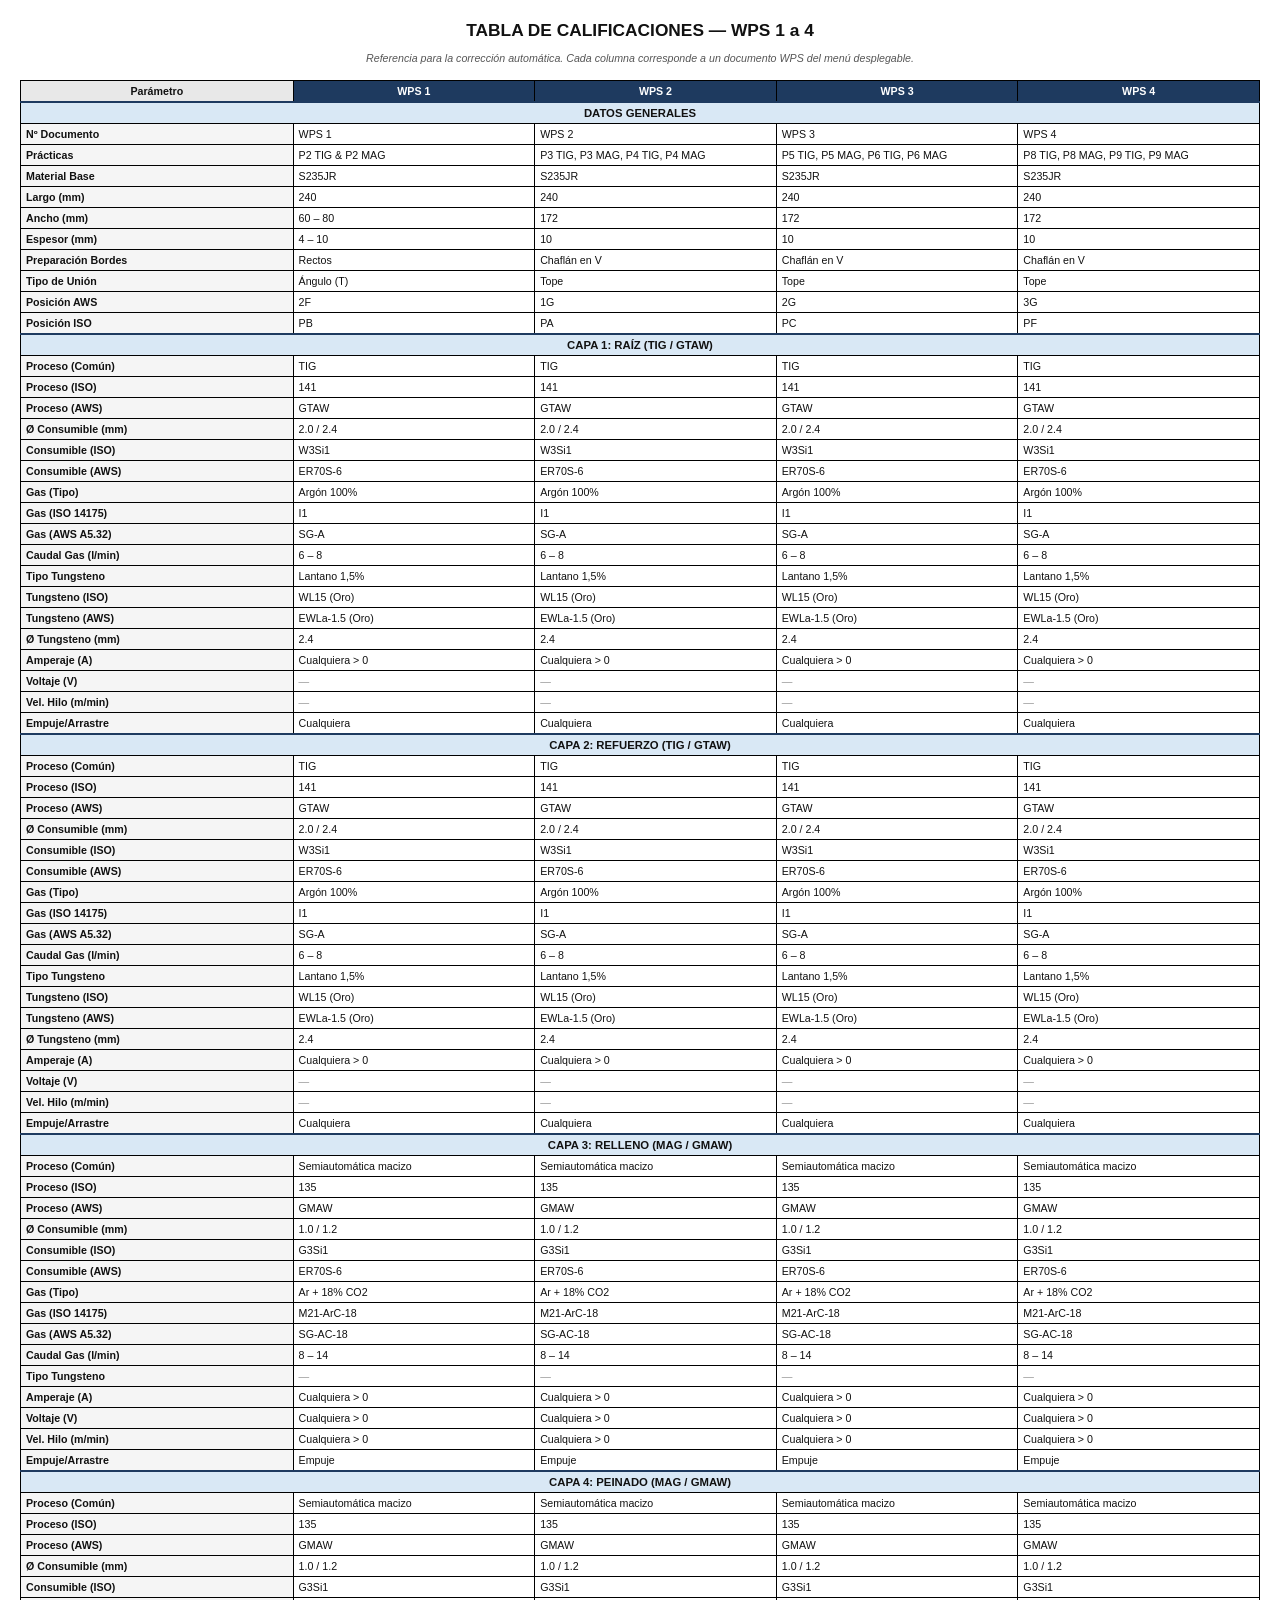
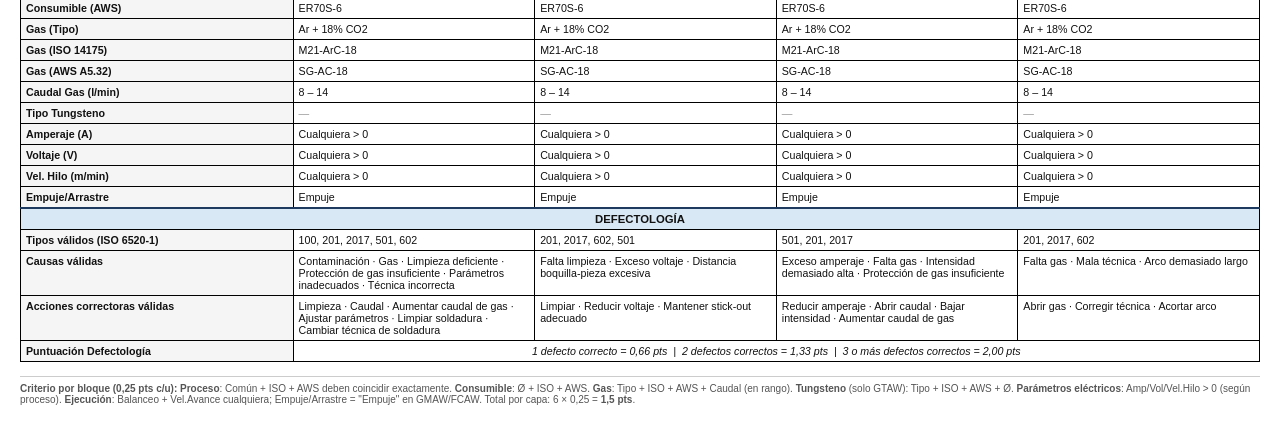
<file: calificaciones_temp.html>
<!DOCTYPE html>
<html lang="es">
<head>
<meta charset="UTF-8">
<meta name="viewport" content="width=device-width, initial-scale=1.0">
<title>Tabla de Calificaciones WPS 1-4</title>
<style>
  body { font-family: 'Segoe UI', Calibri, sans-serif; font-size: 9pt; margin: 20px; color: #111; }
  h1 { font-size: 13pt; text-align: center; margin-bottom: 4px; }
  p.subtitle { font-size: 8pt; font-style: italic; text-align: center; color: #555; margin-bottom: 16px; }
  table { border-collapse: collapse; width: 100%; table-layout: fixed; }
  col.col-param { width: 22%; }
  col.col-wps   { width: 19.5%; }
  th, td { border: 1px solid #000; padding: 4px 5px; vertical-align: top; font-size: 8pt; word-wrap: break-word; }
  th.hdr-param { background: #e8e8e8; font-weight: bold; }
  th.hdr-wps   { background: #1e3a5f; color: #fff; font-weight: bold; text-align: center; }
  td.param { background: #f5f5f5; font-weight: bold; }
  .section-row td { background: #d9e8f5; font-weight: bold; text-align: center; font-size: 8.5pt; border-top: 2px solid #1e3a5f; }
  .dash { color: #999; }

  /* MÓVIL: cada celda apilada */
  @media (max-width: 700px) {
    table, thead, tbody, th, td, tr { display: block; width: 100%; box-sizing: border-box; }
    thead { display: none; }
    .section-row td { border-top: 3px solid #1e3a5f; }
    tr { margin-bottom: 8px; border: 1px solid #ccc; border-radius: 4px; overflow: hidden; }
    td { border: none; border-bottom: 1px solid #ddd; padding: 5px 8px; }
    td.param { background: #e8f0fb; font-size: 8pt; }
    td:not(.param):not(.section-row td)::before {
      content: attr(data-wps);
      display: block;
      font-weight: bold;
      font-size: 7pt;
      color: #1e3a5f;
      margin-bottom: 2px;
    }
  }
</style>
</head>
<body>

<h1>TABLA DE CALIFICACIONES — WPS 1 a 4</h1>
<p class="subtitle">Referencia para la corrección automática. Cada columna corresponde a un documento WPS del menú desplegable.</p>

<table>
  <colgroup>
    <col class="col-param">
    <col class="col-wps"><col class="col-wps"><col class="col-wps"><col class="col-wps">
  </colgroup>
  <thead>
    <tr>
      <th class="hdr-param">Parámetro</th>
      <th class="hdr-wps">WPS 1</th>
      <th class="hdr-wps">WPS 2</th>
      <th class="hdr-wps">WPS 3</th>
      <th class="hdr-wps">WPS 4</th>
    </tr>
  </thead>
  <tbody>

    <tr class="section-row"><td colspan="5">DATOS GENERALES</td></tr>
    <tr>
      <td class="param">Nº Documento</td>
      <td data-wps="WPS 1">WPS 1</td><td data-wps="WPS 2">WPS 2</td><td data-wps="WPS 3">WPS 3</td><td data-wps="WPS 4">WPS 4</td>
    </tr>
    <tr>
      <td class="param">Prácticas</td>
      <td data-wps="WPS 1">P2 TIG &amp; P2 MAG</td>
      <td data-wps="WPS 2">P3 TIG, P3 MAG, P4 TIG, P4 MAG</td>
      <td data-wps="WPS 3">P5 TIG, P5 MAG, P6 TIG, P6 MAG</td>
      <td data-wps="WPS 4">P8 TIG, P8 MAG, P9 TIG, P9 MAG</td>
    </tr>
    <tr>
      <td class="param">Material Base</td>
      <td data-wps="WPS 1">S235JR</td><td data-wps="WPS 2">S235JR</td><td data-wps="WPS 3">S235JR</td><td data-wps="WPS 4">S235JR</td>
    </tr>
    <tr>
      <td class="param">Largo (mm)</td>
      <td data-wps="WPS 1">240</td><td data-wps="WPS 2">240</td><td data-wps="WPS 3">240</td><td data-wps="WPS 4">240</td>
    </tr>
    <tr>
      <td class="param">Ancho (mm)</td>
      <td data-wps="WPS 1">60 – 80</td><td data-wps="WPS 2">172</td><td data-wps="WPS 3">172</td><td data-wps="WPS 4">172</td>
    </tr>
    <tr>
      <td class="param">Espesor (mm)</td>
      <td data-wps="WPS 1">4 – 10</td><td data-wps="WPS 2">10</td><td data-wps="WPS 3">10</td><td data-wps="WPS 4">10</td>
    </tr>
    <tr>
      <td class="param">Preparación Bordes</td>
      <td data-wps="WPS 1">Rectos</td><td data-wps="WPS 2">Chaflán en V</td><td data-wps="WPS 3">Chaflán en V</td><td data-wps="WPS 4">Chaflán en V</td>
    </tr>
    <tr>
      <td class="param">Tipo de Unión</td>
      <td data-wps="WPS 1">Ángulo (T)</td><td data-wps="WPS 2">Tope</td><td data-wps="WPS 3">Tope</td><td data-wps="WPS 4">Tope</td>
    </tr>
    <tr>
      <td class="param">Posición AWS</td>
      <td data-wps="WPS 1">2F</td><td data-wps="WPS 2">1G</td><td data-wps="WPS 3">2G</td><td data-wps="WPS 4">3G</td>
    </tr>
    <tr>
      <td class="param">Posición ISO</td>
      <td data-wps="WPS 1">PB</td><td data-wps="WPS 2">PA</td><td data-wps="WPS 3">PC</td><td data-wps="WPS 4">PF</td>
    </tr>

    <tr class="section-row"><td colspan="5">CAPA 1: RAÍZ (TIG / GTAW)</td></tr>
    <tr><td class="param">Proceso (Común)</td><td data-wps="WPS 1">TIG</td><td data-wps="WPS 2">TIG</td><td data-wps="WPS 3">TIG</td><td data-wps="WPS 4">TIG</td></tr>
    <tr><td class="param">Proceso (ISO)</td><td data-wps="WPS 1">141</td><td data-wps="WPS 2">141</td><td data-wps="WPS 3">141</td><td data-wps="WPS 4">141</td></tr>
    <tr><td class="param">Proceso (AWS)</td><td data-wps="WPS 1">GTAW</td><td data-wps="WPS 2">GTAW</td><td data-wps="WPS 3">GTAW</td><td data-wps="WPS 4">GTAW</td></tr>
    <tr><td class="param">Ø Consumible (mm)</td><td data-wps="WPS 1">2.0 / 2.4</td><td data-wps="WPS 2">2.0 / 2.4</td><td data-wps="WPS 3">2.0 / 2.4</td><td data-wps="WPS 4">2.0 / 2.4</td></tr>
    <tr><td class="param">Consumible (ISO)</td><td data-wps="WPS 1">W3Si1</td><td data-wps="WPS 2">W3Si1</td><td data-wps="WPS 3">W3Si1</td><td data-wps="WPS 4">W3Si1</td></tr>
    <tr><td class="param">Consumible (AWS)</td><td data-wps="WPS 1">ER70S-6</td><td data-wps="WPS 2">ER70S-6</td><td data-wps="WPS 3">ER70S-6</td><td data-wps="WPS 4">ER70S-6</td></tr>
    <tr><td class="param">Gas (Tipo)</td><td data-wps="WPS 1">Argón 100%</td><td data-wps="WPS 2">Argón 100%</td><td data-wps="WPS 3">Argón 100%</td><td data-wps="WPS 4">Argón 100%</td></tr>
    <tr><td class="param">Gas (ISO 14175)</td><td data-wps="WPS 1">I1</td><td data-wps="WPS 2">I1</td><td data-wps="WPS 3">I1</td><td data-wps="WPS 4">I1</td></tr>
    <tr><td class="param">Gas (AWS A5.32)</td><td data-wps="WPS 1">SG-A</td><td data-wps="WPS 2">SG-A</td><td data-wps="WPS 3">SG-A</td><td data-wps="WPS 4">SG-A</td></tr>
    <tr><td class="param">Caudal Gas (l/min)</td><td data-wps="WPS 1">6 – 8</td><td data-wps="WPS 2">6 – 8</td><td data-wps="WPS 3">6 – 8</td><td data-wps="WPS 4">6 – 8</td></tr>
    <tr><td class="param">Tipo Tungsteno</td><td data-wps="WPS 1">Lantano 1,5%</td><td data-wps="WPS 2">Lantano 1,5%</td><td data-wps="WPS 3">Lantano 1,5%</td><td data-wps="WPS 4">Lantano 1,5%</td></tr>
    <tr><td class="param">Tungsteno (ISO)</td><td data-wps="WPS 1">WL15 (Oro)</td><td data-wps="WPS 2">WL15 (Oro)</td><td data-wps="WPS 3">WL15 (Oro)</td><td data-wps="WPS 4">WL15 (Oro)</td></tr>
    <tr><td class="param">Tungsteno (AWS)</td><td data-wps="WPS 1">EWLa-1.5 (Oro)</td><td data-wps="WPS 2">EWLa-1.5 (Oro)</td><td data-wps="WPS 3">EWLa-1.5 (Oro)</td><td data-wps="WPS 4">EWLa-1.5 (Oro)</td></tr>
    <tr><td class="param">Ø Tungsteno (mm)</td><td data-wps="WPS 1">2.4</td><td data-wps="WPS 2">2.4</td><td data-wps="WPS 3">2.4</td><td data-wps="WPS 4">2.4</td></tr>
    <tr><td class="param">Amperaje (A)</td><td data-wps="WPS 1">Cualquiera &gt; 0</td><td data-wps="WPS 2">Cualquiera &gt; 0</td><td data-wps="WPS 3">Cualquiera &gt; 0</td><td data-wps="WPS 4">Cualquiera &gt; 0</td></tr>
    <tr><td class="param">Voltaje (V)</td><td data-wps="WPS 1" class="dash">—</td><td data-wps="WPS 2" class="dash">—</td><td data-wps="WPS 3" class="dash">—</td><td data-wps="WPS 4" class="dash">—</td></tr>
    <tr><td class="param">Vel. Hilo (m/min)</td><td data-wps="WPS 1" class="dash">—</td><td data-wps="WPS 2" class="dash">—</td><td data-wps="WPS 3" class="dash">—</td><td data-wps="WPS 4" class="dash">—</td></tr>
    <tr><td class="param">Empuje/Arrastre</td><td data-wps="WPS 1">Cualquiera</td><td data-wps="WPS 2">Cualquiera</td><td data-wps="WPS 3">Cualquiera</td><td data-wps="WPS 4">Cualquiera</td></tr>

    <tr class="section-row"><td colspan="5">CAPA 2: REFUERZO (TIG / GTAW)</td></tr>
    <tr><td class="param">Proceso (Común)</td><td data-wps="WPS 1">TIG</td><td data-wps="WPS 2">TIG</td><td data-wps="WPS 3">TIG</td><td data-wps="WPS 4">TIG</td></tr>
    <tr><td class="param">Proceso (ISO)</td><td data-wps="WPS 1">141</td><td data-wps="WPS 2">141</td><td data-wps="WPS 3">141</td><td data-wps="WPS 4">141</td></tr>
    <tr><td class="param">Proceso (AWS)</td><td data-wps="WPS 1">GTAW</td><td data-wps="WPS 2">GTAW</td><td data-wps="WPS 3">GTAW</td><td data-wps="WPS 4">GTAW</td></tr>
    <tr><td class="param">Ø Consumible (mm)</td><td data-wps="WPS 1">2.0 / 2.4</td><td data-wps="WPS 2">2.0 / 2.4</td><td data-wps="WPS 3">2.0 / 2.4</td><td data-wps="WPS 4">2.0 / 2.4</td></tr>
    <tr><td class="param">Consumible (ISO)</td><td data-wps="WPS 1">W3Si1</td><td data-wps="WPS 2">W3Si1</td><td data-wps="WPS 3">W3Si1</td><td data-wps="WPS 4">W3Si1</td></tr>
    <tr><td class="param">Consumible (AWS)</td><td data-wps="WPS 1">ER70S-6</td><td data-wps="WPS 2">ER70S-6</td><td data-wps="WPS 3">ER70S-6</td><td data-wps="WPS 4">ER70S-6</td></tr>
    <tr><td class="param">Gas (Tipo)</td><td data-wps="WPS 1">Argón 100%</td><td data-wps="WPS 2">Argón 100%</td><td data-wps="WPS 3">Argón 100%</td><td data-wps="WPS 4">Argón 100%</td></tr>
    <tr><td class="param">Gas (ISO 14175)</td><td data-wps="WPS 1">I1</td><td data-wps="WPS 2">I1</td><td data-wps="WPS 3">I1</td><td data-wps="WPS 4">I1</td></tr>
    <tr><td class="param">Gas (AWS A5.32)</td><td data-wps="WPS 1">SG-A</td><td data-wps="WPS 2">SG-A</td><td data-wps="WPS 3">SG-A</td><td data-wps="WPS 4">SG-A</td></tr>
    <tr><td class="param">Caudal Gas (l/min)</td><td data-wps="WPS 1">6 – 8</td><td data-wps="WPS 2">6 – 8</td><td data-wps="WPS 3">6 – 8</td><td data-wps="WPS 4">6 – 8</td></tr>
    <tr><td class="param">Tipo Tungsteno</td><td data-wps="WPS 1">Lantano 1,5%</td><td data-wps="WPS 2">Lantano 1,5%</td><td data-wps="WPS 3">Lantano 1,5%</td><td data-wps="WPS 4">Lantano 1,5%</td></tr>
    <tr><td class="param">Tungsteno (ISO)</td><td data-wps="WPS 1">WL15 (Oro)</td><td data-wps="WPS 2">WL15 (Oro)</td><td data-wps="WPS 3">WL15 (Oro)</td><td data-wps="WPS 4">WL15 (Oro)</td></tr>
    <tr><td class="param">Tungsteno (AWS)</td><td data-wps="WPS 1">EWLa-1.5 (Oro)</td><td data-wps="WPS 2">EWLa-1.5 (Oro)</td><td data-wps="WPS 3">EWLa-1.5 (Oro)</td><td data-wps="WPS 4">EWLa-1.5 (Oro)</td></tr>
    <tr><td class="param">Ø Tungsteno (mm)</td><td data-wps="WPS 1">2.4</td><td data-wps="WPS 2">2.4</td><td data-wps="WPS 3">2.4</td><td data-wps="WPS 4">2.4</td></tr>
    <tr><td class="param">Amperaje (A)</td><td data-wps="WPS 1">Cualquiera &gt; 0</td><td data-wps="WPS 2">Cualquiera &gt; 0</td><td data-wps="WPS 3">Cualquiera &gt; 0</td><td data-wps="WPS 4">Cualquiera &gt; 0</td></tr>
    <tr><td class="param">Voltaje (V)</td><td data-wps="WPS 1" class="dash">—</td><td data-wps="WPS 2" class="dash">—</td><td data-wps="WPS 3" class="dash">—</td><td data-wps="WPS 4" class="dash">—</td></tr>
    <tr><td class="param">Vel. Hilo (m/min)</td><td data-wps="WPS 1" class="dash">—</td><td data-wps="WPS 2" class="dash">—</td><td data-wps="WPS 3" class="dash">—</td><td data-wps="WPS 4" class="dash">—</td></tr>
    <tr><td class="param">Empuje/Arrastre</td><td data-wps="WPS 1">Cualquiera</td><td data-wps="WPS 2">Cualquiera</td><td data-wps="WPS 3">Cualquiera</td><td data-wps="WPS 4">Cualquiera</td></tr>

    <tr class="section-row"><td colspan="5">CAPA 3: RELLENO (MAG / GMAW)</td></tr>
    <tr><td class="param">Proceso (Común)</td><td data-wps="WPS 1">Semiautomática macizo</td><td data-wps="WPS 2">Semiautomática macizo</td><td data-wps="WPS 3">Semiautomática macizo</td><td data-wps="WPS 4">Semiautomática macizo</td></tr>
    <tr><td class="param">Proceso (ISO)</td><td data-wps="WPS 1">135</td><td data-wps="WPS 2">135</td><td data-wps="WPS 3">135</td><td data-wps="WPS 4">135</td></tr>
    <tr><td class="param">Proceso (AWS)</td><td data-wps="WPS 1">GMAW</td><td data-wps="WPS 2">GMAW</td><td data-wps="WPS 3">GMAW</td><td data-wps="WPS 4">GMAW</td></tr>
    <tr><td class="param">Ø Consumible (mm)</td><td data-wps="WPS 1">1.0 / 1.2</td><td data-wps="WPS 2">1.0 / 1.2</td><td data-wps="WPS 3">1.0 / 1.2</td><td data-wps="WPS 4">1.0 / 1.2</td></tr>
    <tr><td class="param">Consumible (ISO)</td><td data-wps="WPS 1">G3Si1</td><td data-wps="WPS 2">G3Si1</td><td data-wps="WPS 3">G3Si1</td><td data-wps="WPS 4">G3Si1</td></tr>
    <tr><td class="param">Consumible (AWS)</td><td data-wps="WPS 1">ER70S-6</td><td data-wps="WPS 2">ER70S-6</td><td data-wps="WPS 3">ER70S-6</td><td data-wps="WPS 4">ER70S-6</td></tr>
    <tr><td class="param">Gas (Tipo)</td><td data-wps="WPS 1">Ar + 18% CO2</td><td data-wps="WPS 2">Ar + 18% CO2</td><td data-wps="WPS 3">Ar + 18% CO2</td><td data-wps="WPS 4">Ar + 18% CO2</td></tr>
    <tr><td class="param">Gas (ISO 14175)</td><td data-wps="WPS 1">M21-ArC-18</td><td data-wps="WPS 2">M21-ArC-18</td><td data-wps="WPS 3">M21-ArC-18</td><td data-wps="WPS 4">M21-ArC-18</td></tr>
    <tr><td class="param">Gas (AWS A5.32)</td><td data-wps="WPS 1">SG-AC-18</td><td data-wps="WPS 2">SG-AC-18</td><td data-wps="WPS 3">SG-AC-18</td><td data-wps="WPS 4">SG-AC-18</td></tr>
    <tr><td class="param">Caudal Gas (l/min)</td><td data-wps="WPS 1">8 – 14</td><td data-wps="WPS 2">8 – 14</td><td data-wps="WPS 3">8 – 14</td><td data-wps="WPS 4">8 – 14</td></tr>
    <tr><td class="param">Tipo Tungsteno</td><td data-wps="WPS 1" class="dash">—</td><td data-wps="WPS 2" class="dash">—</td><td data-wps="WPS 3" class="dash">—</td><td data-wps="WPS 4" class="dash">—</td></tr>
    <tr><td class="param">Amperaje (A)</td><td data-wps="WPS 1">Cualquiera &gt; 0</td><td data-wps="WPS 2">Cualquiera &gt; 0</td><td data-wps="WPS 3">Cualquiera &gt; 0</td><td data-wps="WPS 4">Cualquiera &gt; 0</td></tr>
    <tr><td class="param">Voltaje (V)</td><td data-wps="WPS 1">Cualquiera &gt; 0</td><td data-wps="WPS 2">Cualquiera &gt; 0</td><td data-wps="WPS 3">Cualquiera &gt; 0</td><td data-wps="WPS 4">Cualquiera &gt; 0</td></tr>
    <tr><td class="param">Vel. Hilo (m/min)</td><td data-wps="WPS 1">Cualquiera &gt; 0</td><td data-wps="WPS 2">Cualquiera &gt; 0</td><td data-wps="WPS 3">Cualquiera &gt; 0</td><td data-wps="WPS 4">Cualquiera &gt; 0</td></tr>
    <tr><td class="param">Empuje/Arrastre</td><td data-wps="WPS 1">Empuje</td><td data-wps="WPS 2">Empuje</td><td data-wps="WPS 3">Empuje</td><td data-wps="WPS 4">Empuje</td></tr>

    <tr class="section-row"><td colspan="5">CAPA 4: PEINADO (MAG / GMAW)</td></tr>
    <tr><td class="param">Proceso (Común)</td><td data-wps="WPS 1">Semiautomática macizo</td><td data-wps="WPS 2">Semiautomática macizo</td><td data-wps="WPS 3">Semiautomática macizo</td><td data-wps="WPS 4">Semiautomática macizo</td></tr>
    <tr><td class="param">Proceso (ISO)</td><td data-wps="WPS 1">135</td><td data-wps="WPS 2">135</td><td data-wps="WPS 3">135</td><td data-wps="WPS 4">135</td></tr>
    <tr><td class="param">Proceso (AWS)</td><td data-wps="WPS 1">GMAW</td><td data-wps="WPS 2">GMAW</td><td data-wps="WPS 3">GMAW</td><td data-wps="WPS 4">GMAW</td></tr>
    <tr><td class="param">Ø Consumible (mm)</td><td data-wps="WPS 1">1.0 / 1.2</td><td data-wps="WPS 2">1.0 / 1.2</td><td data-wps="WPS 3">1.0 / 1.2</td><td data-wps="WPS 4">1.0 / 1.2</td></tr>
    <tr><td class="param">Consumible (ISO)</td><td data-wps="WPS 1">G3Si1</td><td data-wps="WPS 2">G3Si1</td><td data-wps="WPS 3">G3Si1</td><td data-wps="WPS 4">G3Si1</td></tr>
    <tr><td class="param">Consumible (AWS)</td><td data-wps="WPS 1">ER70S-6</td><td data-wps="WPS 2">ER70S-6</td><td data-wps="WPS 3">ER70S-6</td><td data-wps="WPS 4">ER70S-6</td></tr>
    <tr><td class="param">Gas (Tipo)</td><td data-wps="WPS 1">Ar + 18% CO2</td><td data-wps="WPS 2">Ar + 18% CO2</td><td data-wps="WPS 3">Ar + 18% CO2</td><td data-wps="WPS 4">Ar + 18% CO2</td></tr>
    <tr><td class="param">Gas (ISO 14175)</td><td data-wps="WPS 1">M21-ArC-18</td><td data-wps="WPS 2">M21-ArC-18</td><td data-wps="WPS 3">M21-ArC-18</td><td data-wps="WPS 4">M21-ArC-18</td></tr>
    <tr><td class="param">Gas (AWS A5.32)</td><td data-wps="WPS 1">SG-AC-18</td><td data-wps="WPS 2">SG-AC-18</td><td data-wps="WPS 3">SG-AC-18</td><td data-wps="WPS 4">SG-AC-18</td></tr>
    <tr><td class="param">Caudal Gas (l/min)</td><td data-wps="WPS 1">8 – 14</td><td data-wps="WPS 2">8 – 14</td><td data-wps="WPS 3">8 – 14</td><td data-wps="WPS 4">8 – 14</td></tr>
    <tr><td class="param">Tipo Tungsteno</td><td data-wps="WPS 1" class="dash">—</td><td data-wps="WPS 2" class="dash">—</td><td data-wps="WPS 3" class="dash">—</td><td data-wps="WPS 4" class="dash">—</td></tr>
    <tr><td class="param">Amperaje (A)</td><td data-wps="WPS 1">Cualquiera &gt; 0</td><td data-wps="WPS 2">Cualquiera &gt; 0</td><td data-wps="WPS 3">Cualquiera &gt; 0</td><td data-wps="WPS 4">Cualquiera &gt; 0</td></tr>
    <tr><td class="param">Voltaje (V)</td><td data-wps="WPS 1">Cualquiera &gt; 0</td><td data-wps="WPS 2">Cualquiera &gt; 0</td><td data-wps="WPS 3">Cualquiera &gt; 0</td><td data-wps="WPS 4">Cualquiera &gt; 0</td></tr>
    <tr><td class="param">Vel. Hilo (m/min)</td><td data-wps="WPS 1">Cualquiera &gt; 0</td><td data-wps="WPS 2">Cualquiera &gt; 0</td><td data-wps="WPS 3">Cualquiera &gt; 0</td><td data-wps="WPS 4">Cualquiera &gt; 0</td></tr>
    <tr><td class="param">Empuje/Arrastre</td><td data-wps="WPS 1">Empuje</td><td data-wps="WPS 2">Empuje</td><td data-wps="WPS 3">Empuje</td><td data-wps="WPS 4">Empuje</td></tr>

    <tr class="section-row"><td colspan="5">DEFECTOLOGÍA</td></tr>
    <tr>
      <td class="param">Tipos válidos (ISO 6520-1)</td>
      <td data-wps="WPS 1">100, 201, 2017, 501, 602</td>
      <td data-wps="WPS 2">201, 2017, 602, 501</td>
      <td data-wps="WPS 3">501, 201, 2017</td>
      <td data-wps="WPS 4">201, 2017, 602</td>
    </tr>
    <tr>
      <td class="param">Causas válidas</td>
      <td data-wps="WPS 1">Contaminación · Gas · Limpieza deficiente · Protección de gas insuficiente · Parámetros inadecuados · Técnica incorrecta</td>
      <td data-wps="WPS 2">Falta limpieza · Exceso voltaje · Distancia boquilla-pieza excesiva</td>
      <td data-wps="WPS 3">Exceso amperaje · Falta gas · Intensidad demasiado alta · Protección de gas insuficiente</td>
      <td data-wps="WPS 4">Falta gas · Mala técnica · Arco demasiado largo</td>
    </tr>
    <tr>
      <td class="param">Acciones correctoras válidas</td>
      <td data-wps="WPS 1">Limpieza · Caudal · Aumentar caudal de gas · Ajustar parámetros · Limpiar soldadura · Cambiar técnica de soldadura</td>
      <td data-wps="WPS 2">Limpiar · Reducir voltaje · Mantener stick-out adecuado</td>
      <td data-wps="WPS 3">Reducir amperaje · Abrir caudal · Bajar intensidad · Aumentar caudal de gas</td>
      <td data-wps="WPS 4">Abrir gas · Corregir técnica · Acortar arco</td>
    </tr>
    <tr>
      <td class="param">Puntuación Defectología</td>
      <td colspan="4" style="text-align:center; font-style:italic;">
        1 defecto correcto = 0,66 pts &nbsp;|&nbsp; 2 defectos correctos = 1,33 pts &nbsp;|&nbsp; 3 o más defectos correctos = 2,00 pts
      </td>
    </tr>

  </tbody>
</table>

<p style="margin-top:14px; font-size:7.5pt; color:#555; border-top:1px solid #ccc; padding-top:6px;">
  <b>Criterio por bloque (0,25 pts c/u):</b>
  <b>Proceso</b>: Común + ISO + AWS deben coincidir exactamente.
  <b>Consumible</b>: Ø + ISO + AWS.
  <b>Gas</b>: Tipo + ISO + AWS + Caudal (en rango).
  <b>Tungsteno</b> (solo GTAW): Tipo + ISO + AWS + Ø.
  <b>Parámetros eléctricos</b>: Amp/Vol/Vel.Hilo &gt; 0 (según proceso).
  <b>Ejecución</b>: Balanceo + Vel.Avance cualquiera; Empuje/Arrastre = "Empuje" en GMAW/FCAW.
  Total por capa: 6 × 0,25 = <b>1,5 pts</b>.
</p>

</body>
</html>
</file>
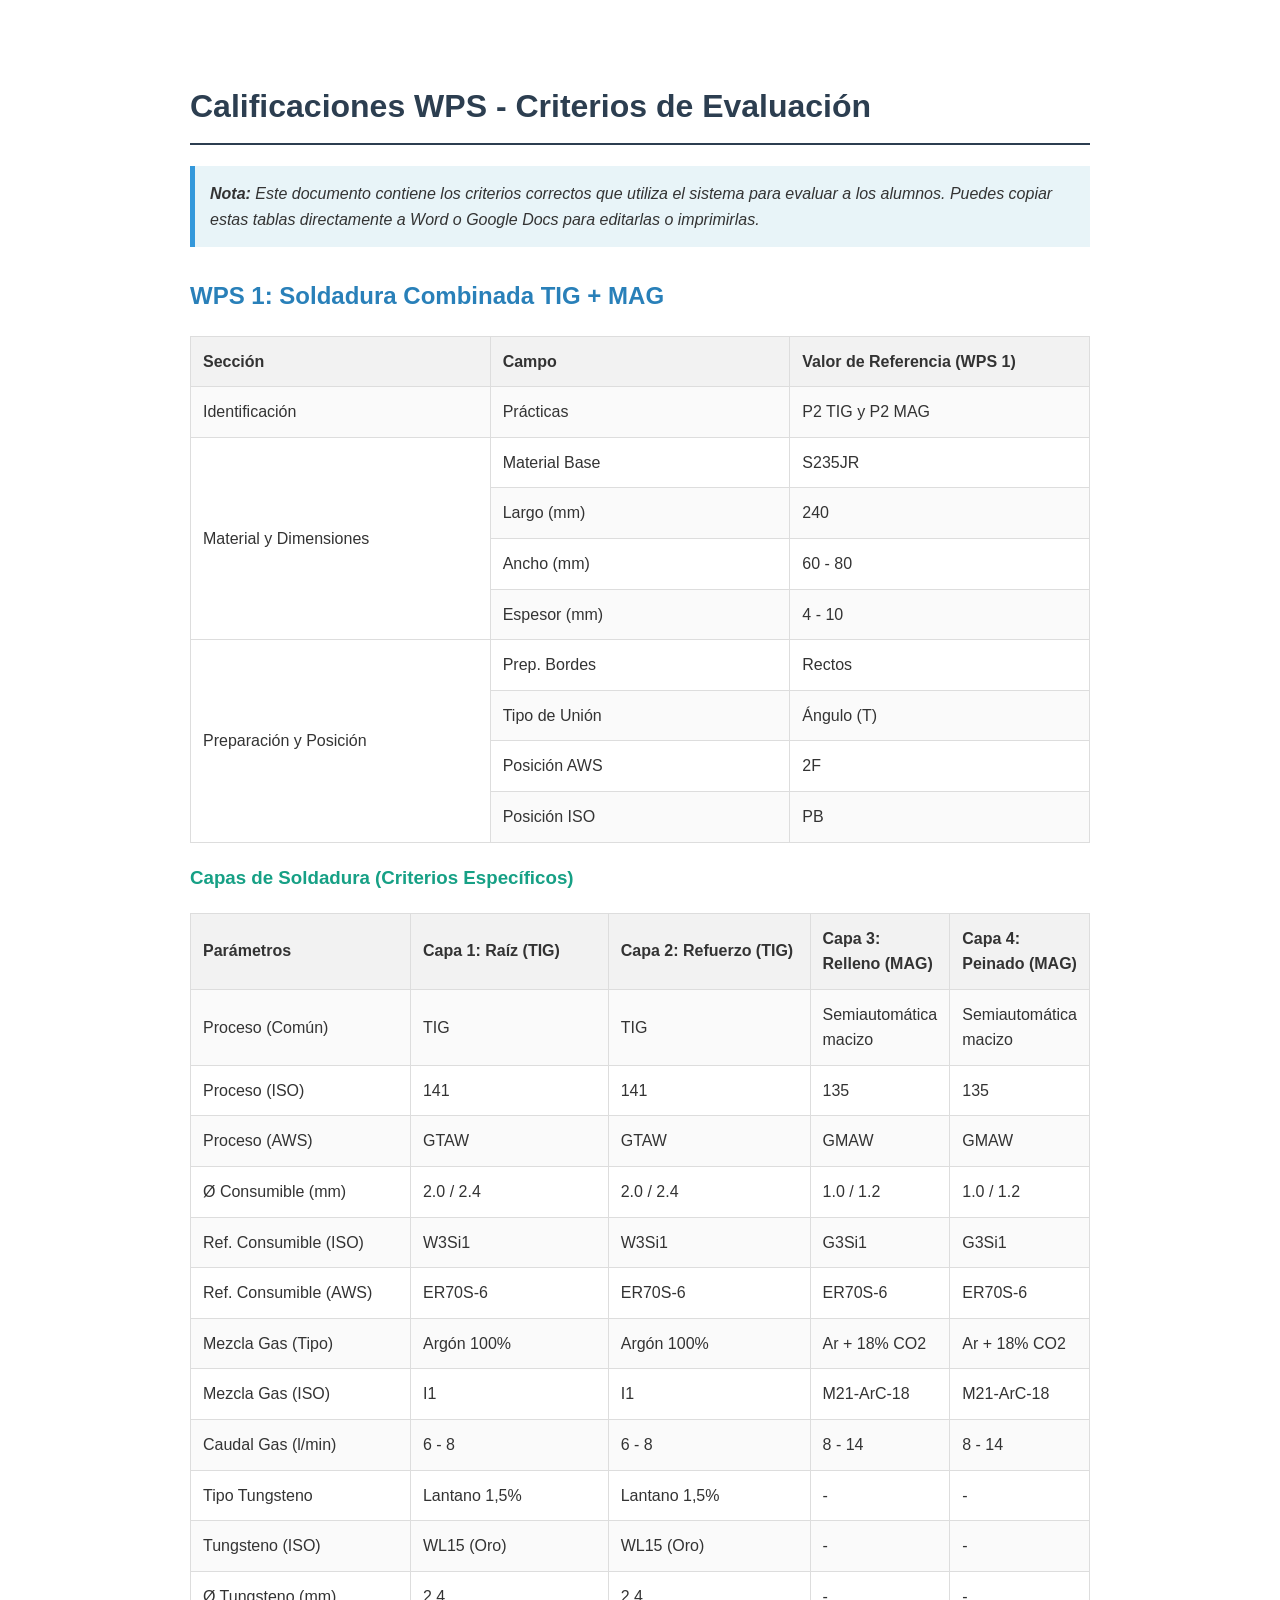
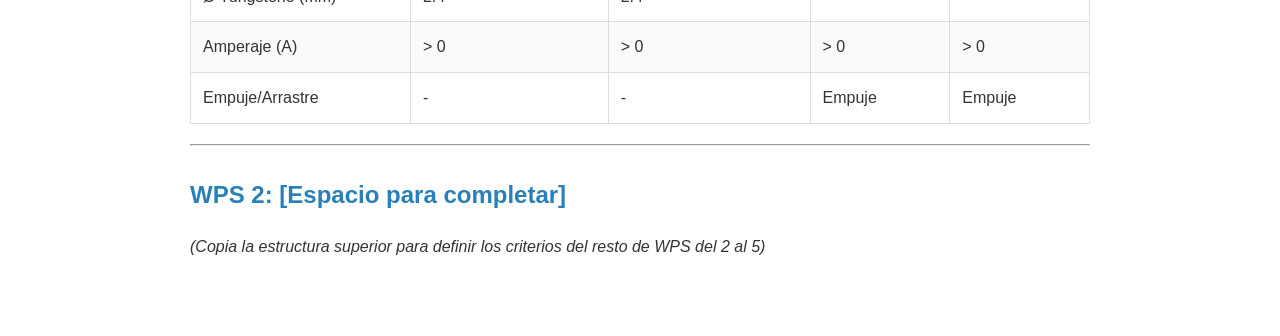
<file: calificaciones_wps.html>
<!DOCTYPE html>
<html lang="es">
<head>
    <meta charset="UTF-8">
    <title>Calificaciones WPS - Criterios de Evaluación</title>
    <style>
        body { font-family: 'Segoe UI', Tahoma, Geneva, Verdana, sans-serif; line-height: 1.6; color: #333; max-width: 900px; margin: 40px auto; padding: 20px; }
        h1 { color: #2c3e50; border-bottom: 2px solid #2c3e50; padding-bottom: 10px; }
        h2 { color: #2980b9; margin-top: 30px; }
        h3 { color: #16a085; }
        table { width: 100%; border-collapse: collapse; margin: 20px 0; background: #fff; }
        th, td { border: 1px solid #ddd; padding: 12px; text-align: left; }
        th { background-color: #f2f2f2; font-weight: bold; width: 30%; }
        tr:nth-child(even) { background-color: #fafafa; }
        .instructions { background: #e8f4f8; padding: 15px; border-left: 5px solid #3498db; margin-bottom: 30px; font-style: italic; }
    </style>
</head>
<body>
    <h1>Calificaciones WPS - Criterios de Evaluación</h1>
    
    <div class="instructions">
        <strong>Nota:</strong> Este documento contiene los criterios correctos que utiliza el sistema para evaluar a los alumnos. 
        Puedes copiar estas tablas directamente a Word o Google Docs para editarlas o imprimirlas.
    </div>

    <h2>WPS 1: Soldadura Combinada TIG + MAG</h2>
    
    <table>
        <tr><th>Sección</th><th>Campo</th><th>Valor de Referencia (WPS 1)</th></tr>
        <tr><td>Identificación</td><td>Prácticas</td><td>P2 TIG y P2 MAG</td></tr>
        <tr><td rowspan="4">Material y Dimensiones</td><td>Material Base</td><td>S235JR</td></tr>
        <tr><td>Largo (mm)</td><td>240</td></tr>
        <tr><td>Ancho (mm)</td><td>60 - 80</td></tr>
        <tr><td>Espesor (mm)</td><td>4 - 10</td></tr>
        <tr><td rowspan="4">Preparación y Posición</td><td>Prep. Bordes</td><td>Rectos</td></tr>
        <tr><td>Tipo de Unión</td><td>Ángulo (T)</td></tr>
        <tr><td>Posición AWS</td><td>2F</td></tr>
        <tr><td>Posición ISO</td><td>PB</td></tr>
    </table>

    <h3>Capas de Soldadura (Criterios Específicos)</h3>
    
    <table>
        <tr>
            <th>Parámetros</th>
            <th>Capa 1: Raíz (TIG)</th>
            <th>Capa 2: Refuerzo (TIG)</th>
            <th>Capa 3: Relleno (MAG)</th>
            <th>Capa 4: Peinado (MAG)</th>
        </tr>
        <tr><td>Proceso (Común)</td><td>TIG</td><td>TIG</td><td>Semiautomática macizo</td><td>Semiautomática macizo</td></tr>
        <tr><td>Proceso (ISO)</td><td>141</td><td>141</td><td>135</td><td>135</td></tr>
        <tr><td>Proceso (AWS)</td><td>GTAW</td><td>GTAW</td><td>GMAW</td><td>GMAW</td></tr>
        <tr><td>Ø Consumible (mm)</td><td>2.0 / 2.4</td><td>2.0 / 2.4</td><td>1.0 / 1.2</td><td>1.0 / 1.2</td></tr>
        <tr><td>Ref. Consumible (ISO)</td><td>W3Si1</td><td>W3Si1</td><td>G3Si1</td><td>G3Si1</td></tr>
        <tr><td>Ref. Consumible (AWS)</td><td>ER70S-6</td><td>ER70S-6</td><td>ER70S-6</td><td>ER70S-6</td></tr>
        <tr><td>Mezcla Gas (Tipo)</td><td>Argón 100%</td><td>Argón 100%</td><td>Ar + 18% CO2</td><td>Ar + 18% CO2</td></tr>
        <tr><td>Mezcla Gas (ISO)</td><td>I1</td><td>I1</td><td>M21-ArC-18</td><td>M21-ArC-18</td></tr>
        <tr><td>Caudal Gas (l/min)</td><td>6 - 8</td><td>6 - 8</td><td>8 - 14</td><td>8 - 14</td></tr>
        <tr><td>Tipo Tungsteno</td><td>Lantano 1,5%</td><td>Lantano 1,5%</td><td>-</td><td>-</td></tr>
        <tr><td>Tungsteno (ISO)</td><td>WL15 (Oro)</td><td>WL15 (Oro)</td><td>-</td><td>-</td></tr>
        <tr><td>Ø Tungsteno (mm)</td><td>2.4</td><td>2.4</td><td>-</td><td>-</td></tr>
        <tr><td>Amperaje (A)</td><td>> 0</td><td>> 0</td><td>> 0</td><td>> 0</td></tr>
        <tr><td>Empuje/Arrastre</td><td>-</td><td>-</td><td>Empuje</td><td>Empuje</td></tr>
    </table>

    <hr>
    <h2>WPS 2: [Espacio para completar]</h2>
    <p><em>(Copia la estructura superior para definir los criterios del resto de WPS del 2 al 5)</em></p>

</body>
</html>
</file>
